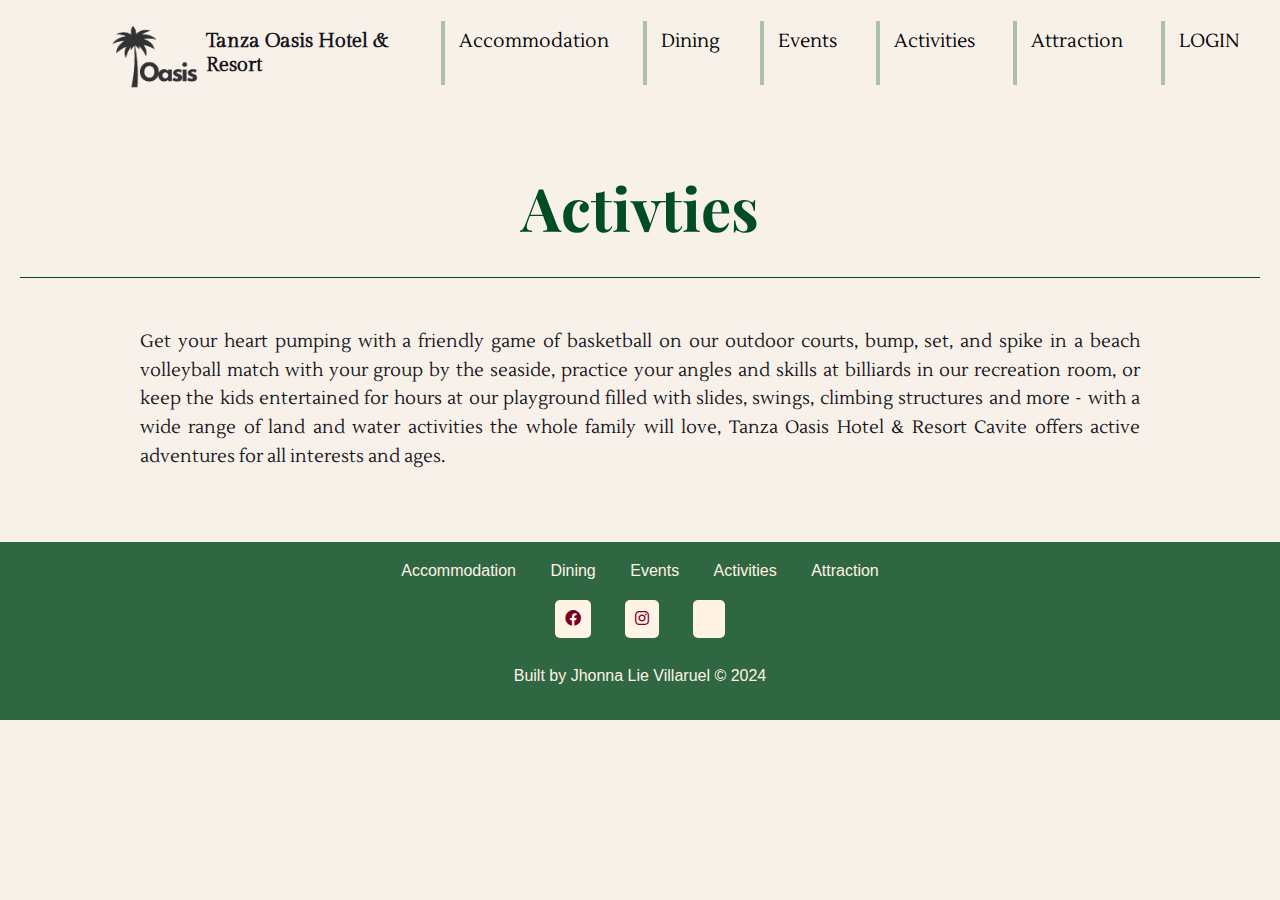
<file: activities.html>
<!DOCTYPE html>
<html lang="en">
  
  <!-- HEAD SECTION -->
<head>
  <meta charset="UTF-8">
  <meta name="viewport" content="width=device-width, initial-scale=1.0">
  <!-- Preconnect to Google Fonts for improved performance -->
  <link rel="preconnect" href="https://fonts.googleapis.com">
  <link rel="preconnect" href="https://fonts.gstatic.com" crossorigin>

  <!-- Importing Google Fonts -->
  <link href="https://fonts.googleapis.com/css2?family=Gilda+Display&family=Great+Vibes&family=Lustria&family=Playfair+Display:ital@1&display=swap" rel="stylesheet">
  <link href="https://fonts.googleapis.com/css2?family=Dancing+Script:wght@700&display=swap" rel="stylesheet">

  <!-- jQuery Library -->
  <script src="https://code.jquery.com/jquery-3.6.4.min.js"></script>

  <!-- Font Awesome Icons -->
  <link rel="stylesheet" href="https://cdnjs.cloudflare.com/ajax/libs/font-awesome/6.0.0/css/all.min.css">

  <!-- Link to External Stylesheet -->
  <link rel="stylesheet" href="style.css">

  <!-- Deferred JavaScript Execution -->
  <script src="animations.js" defer></script>

  <!-- Font Awesome Icons with Integrity Check -->
  <link rel="stylesheet" href="https://cdnjs.cloudflare.com/ajax/libs/font-awesome/6.0.0/css/all.min.css" integrity="sha384-gn5384xqQ1aoWXA+058RXPxPg6fy4IWvTNh0E263XmFcJlSAwiGgFAW/dAiS6JXm" crossorigin="anonymous">
  <!-- Title of the Page -->
  <title>Tanza Oasis Hotel & Resort</title>

  <!-- Favicon for the Browser Tab -->
  <link rel="icon" href="images/logo.png">
    <!-- Header Section -->
    <header>
        <!-- Logo and Site Title -->
        <a href="index.html">
            <h1>
                <img src="images/logo.png" alt="Logo"> Tanza Oasis Hotel & Resort
            </h1>
        </a>
        <!-- Navigation Menu -->
        <nav>
            <ul class="nav-links">
                <li>
                    <a href="accommodations.html">Accommodation</a>
                </li>
                <li><a href="dining.html">Dining</a></li>
                <li><a href="events.html">Events</a></li>
                <li><a href="activities.html">Activities</a></li>
                <li><a href="attractions.html">Attraction</a></li>
                <li><a href="login.html">LOGIN</a></li>

            </ul>
        </nav>
    </header>


        <section id="mission">
            <h1 class="custom-heading"><span>Activties</span> </h1>
            <article>
                <p>Get your heart pumping with a friendly game of basketball on our outdoor courts, bump, set, and spike in a beach volleyball match with your group by the seaside, practice your angles and skills at billiards in our recreation room, or keep the kids entertained for hours at our playground filled with slides, swings, climbing structures and more - with a wide range of land and water activities the whole family will love, Tanza Oasis Hotel & Resort Cavite offers active adventures for all interests and ages.</p>
                
            </article>

        </section>
    <!-- FOOTER SECTION -->
    <footer>
        <!-- Quick Links -->
        <div class="quick-links">
    
                <a href="accommodations.html">Accommodation</a>
                <a href="dining.html">Dining</a>
                <a href="events.html">Events</a>
                <a href="activities.html">Activities</a>
                <a href="attractions.html">Attraction</a>

        </div>

        <!-- Social Links -->
        <div class="social-links">
            <!-- Facebook Icon and Link -->
            <a href="https://www.facebook.com/tanzaoasishotel" class="icon" id="facebook" target="_blank">
                <i class="fab fa-facebook fa-bounce" style="color: #750023;"></i>
            </a>
            <!-- Instagram Icon and Link -->
            <a href="https://www.instagram.com/tanzaoasishotel/" class="icon" id="instagram" target="_blank">
                <i class="fab fa-instagram fa-bounce" style="color: #85002e;"></i>
            </a>
            <!-- Email Icon and Link -->
            <a href="mailto:sales@tanzaoasis.com" class="icon" id="email">
                <i class="fad fa-envelope fa-bounce" style="--fa-primary-color: #7a0035; --fa-secondary-color: #f03888;"></i>
            </a>
        </div>

        <!-- Copyright Notice -->
        <p>Built by Jhonna Lie Villaruel © 2024</p>

    </footer>
</body>
</html>
</file>
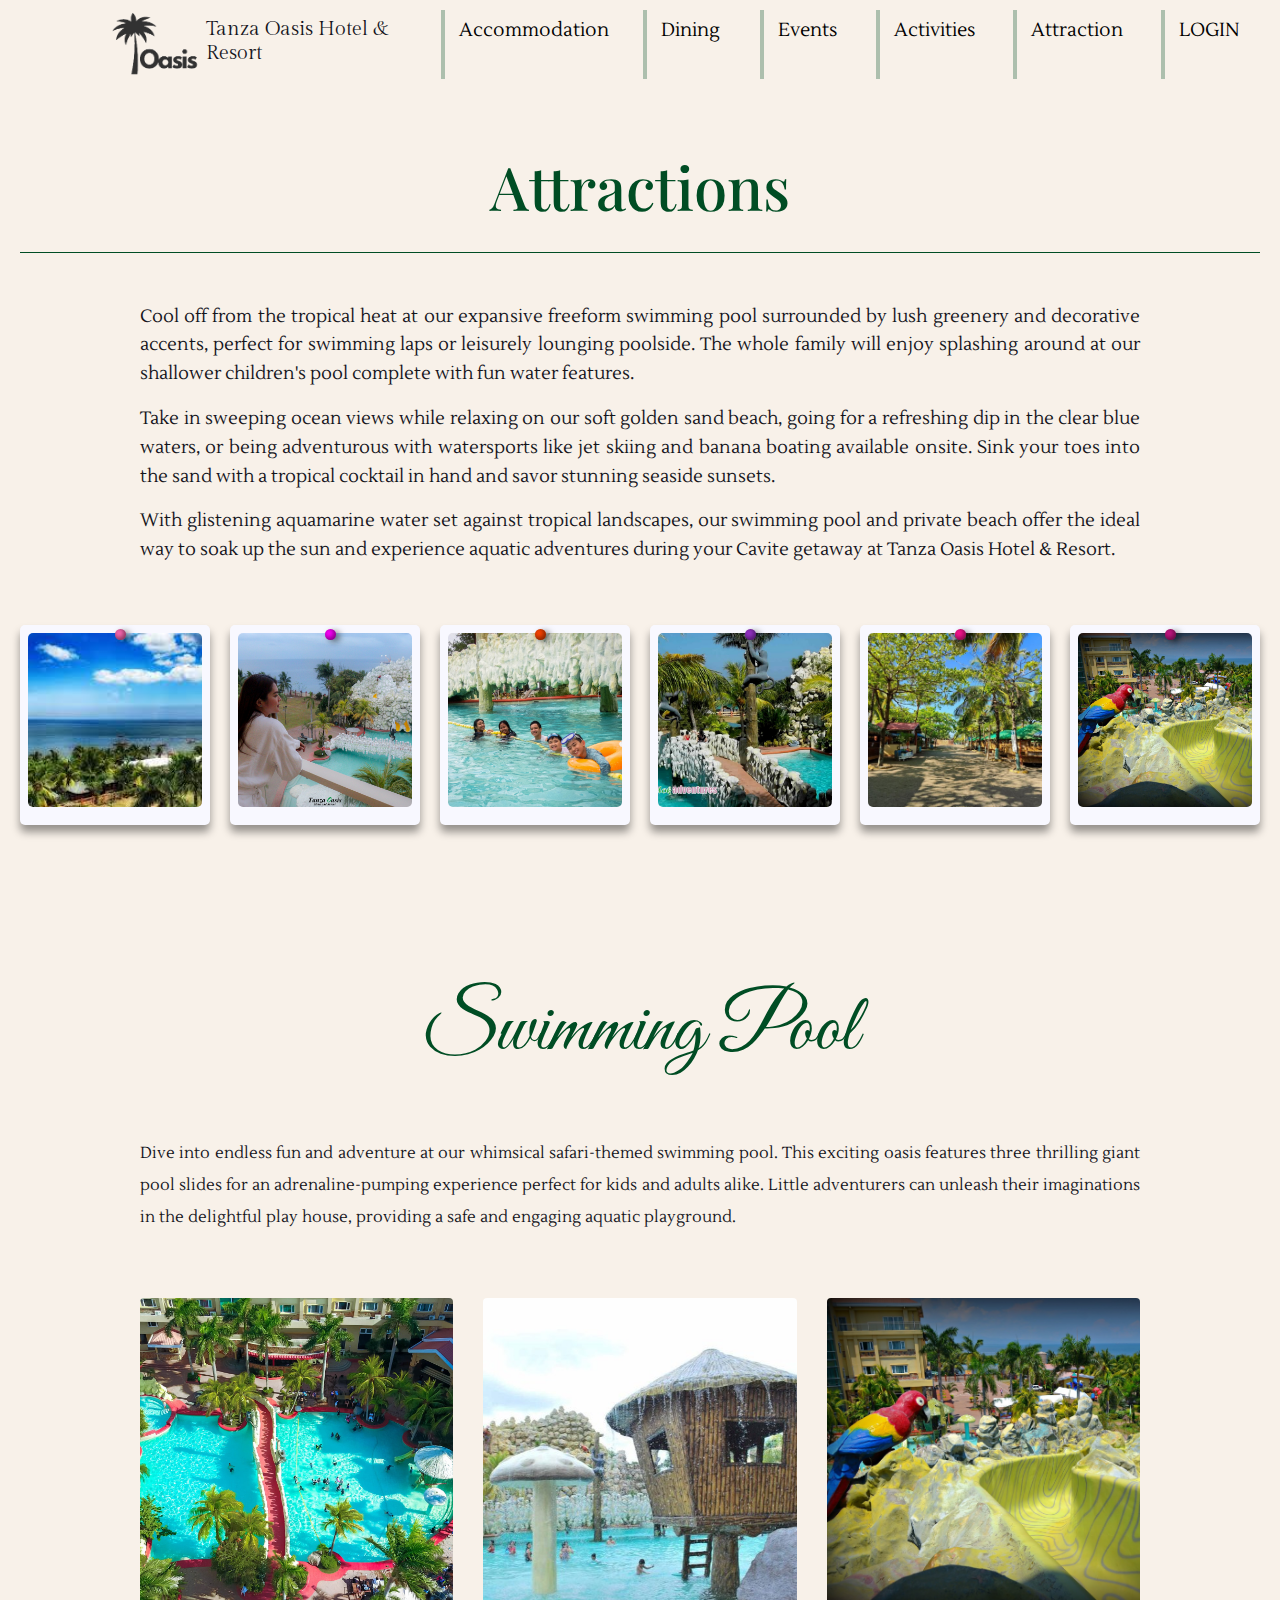
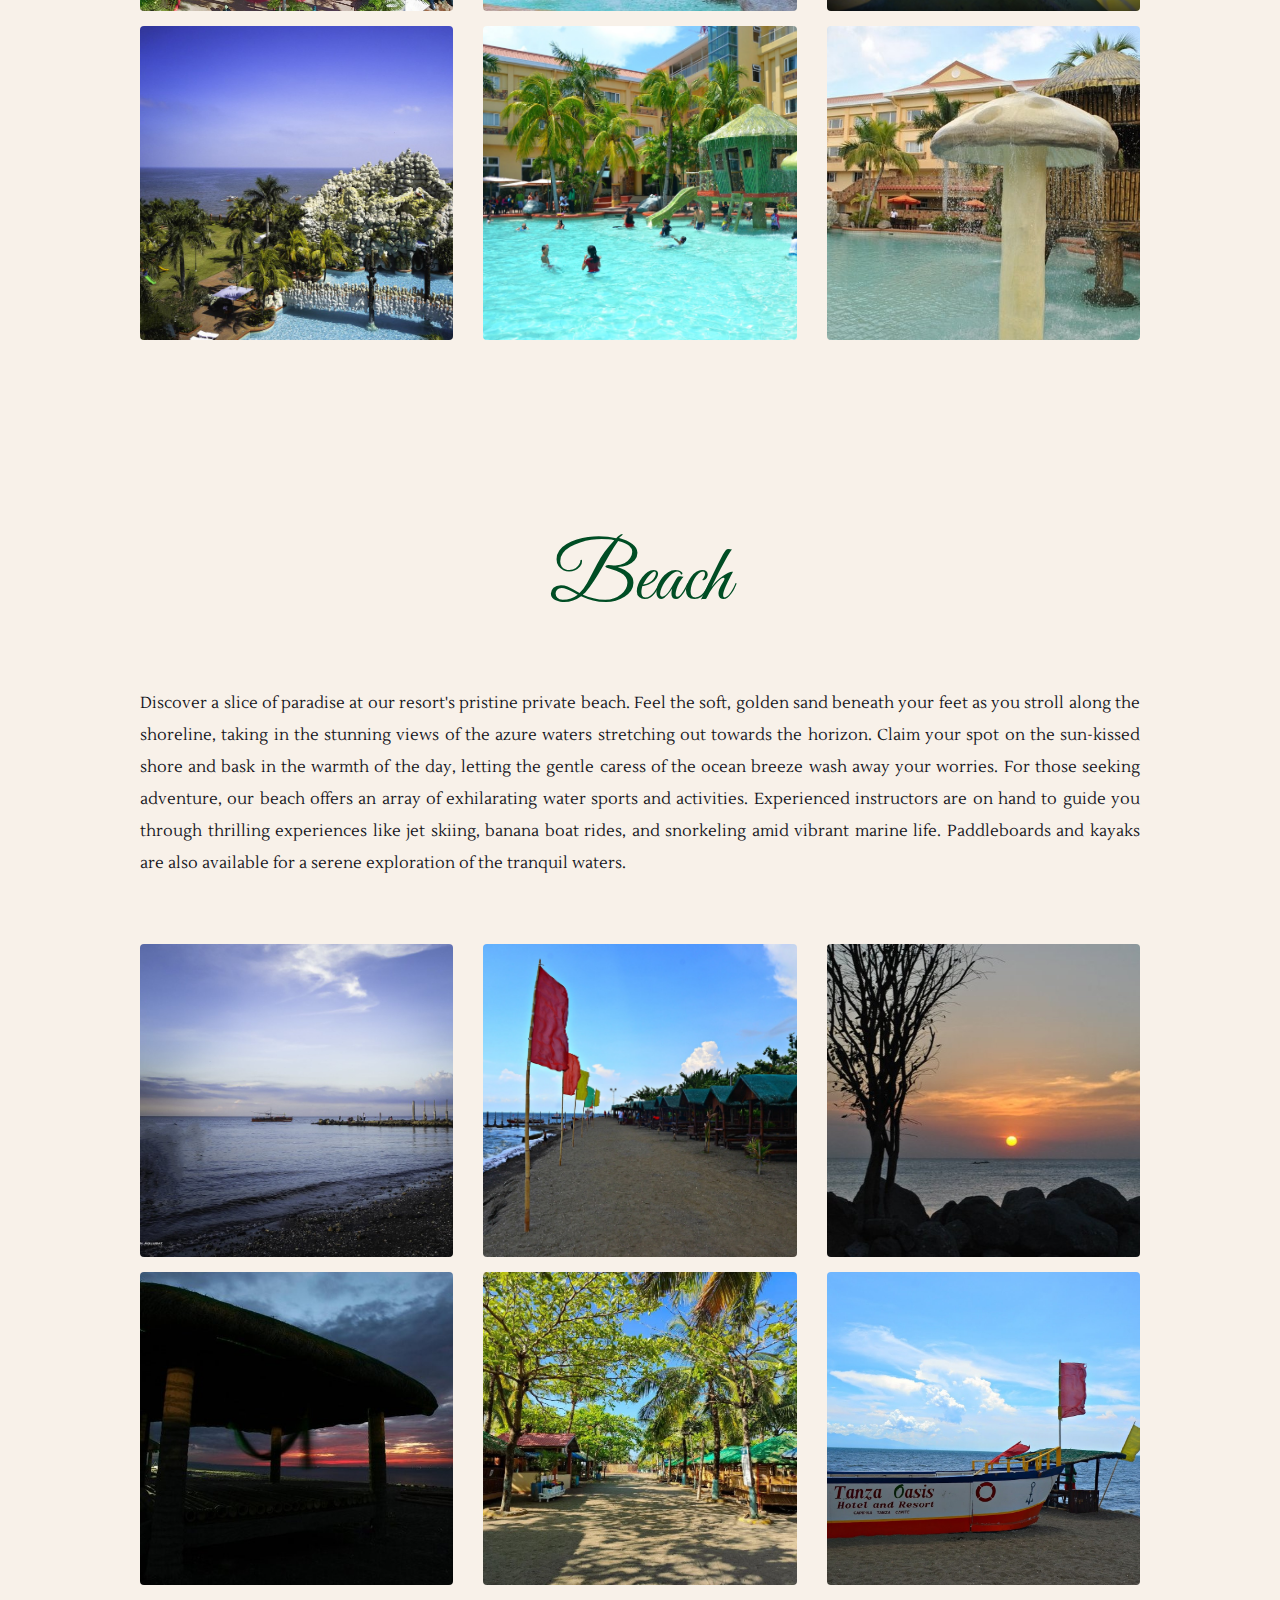
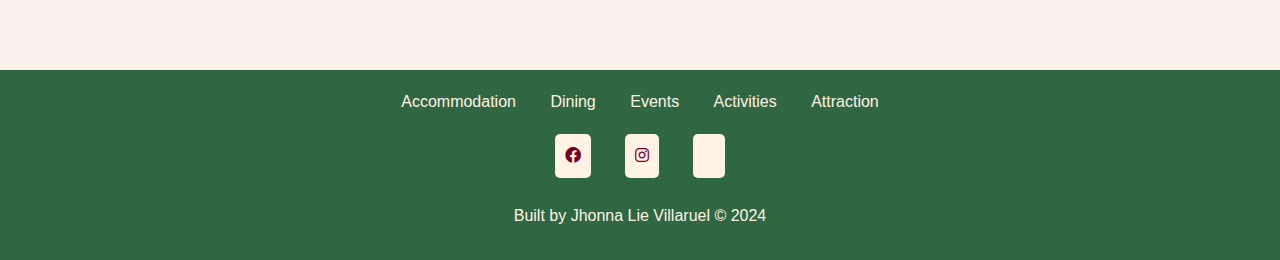
<file: attractions.html>
<!DOCTYPE html>
<html lang="en">
  
  <!-- HEAD SECTION -->
<head>
  <meta charset="UTF-8">
  <meta name="viewport" content="width=device-width, initial-scale=1.0">
  <!-- Preconnect to Google Fonts for improved performance -->
  <link rel="preconnect" href="https://fonts.googleapis.com">
  <link rel="preconnect" href="https://fonts.gstatic.com" crossorigin>

  <!-- Importing Google Fonts -->
  <link href="https://fonts.googleapis.com/css2?family=Gilda+Display&family=Great+Vibes&family=Lustria&family=Playfair+Display:ital@1&display=swap" rel="stylesheet">
  <link href="https://fonts.googleapis.com/css2?family=Dancing+Script:wght@700&display=swap" rel="stylesheet">
  <link rel="stylesheet" href="https://cdn.jsdelivr.net/npm/bootstrap@4.0.0/dist/css/bootstrap.min.css" integrity="sha384-Gn5384xqQ1aoWXA+058RXPxPg6fy4IWvTNh0E263XmFcJlSAwiGgFAW/dAiS6JXm" crossorigin="anonymous">

  <!-- jQuery Library -->
  <script src="https://code.jquery.com/jquery-3.6.4.min.js"></script>

  <!-- Font Awesome Icons -->
  <link rel="stylesheet" href="https://cdnjs.cloudflare.com/ajax/libs/font-awesome/6.0.0/css/all.min.css">

  <!-- Link to External Stylesheet -->
  <link rel="stylesheet" href="style.css">

  <!-- Deferred JavaScript Execution -->
  <script src="attractions.js" defer></script>

  <!-- Font Awesome Icons with Integrity Check -->
  <link rel="stylesheet" href="https://cdnjs.cloudflare.com/ajax/libs/font-awesome/6.0.0/css/all.min.css" integrity="sha384-gn5384xqQ1aoWXA+058RXPxPg6fy4IWvTNh0E263XmFcJlSAwiGgFAW/dAiS6JXm" crossorigin="anonymous">
  <!-- Title of the Page -->
  <title>Tanza Oasis Hotel & Resort</title>

  <!-- Favicon for the Browser Tab -->
  <link rel="icon" href="images/logo.png">
    <!-- Header Section -->
    <header>
        <!-- Logo and Site Title -->
        <a href="index.html">
            <h1>
                <img src="images/logo.png" alt="Logo"> Tanza Oasis Hotel & Resort
            </h1>
        </a>
        <!-- Navigation Menu -->
        <nav>
            <ul class="nav-links">
                <li>
                    <a href="accommodations.html">Accommodation</a>
                </li>
                <li><a href="dining.html">Dining</a></li>
                <li><a href="events.html">Events</a></li>
                <li><a href="activities.html">Activities</a></li>
                <li><a href="attractions.html">Attraction</a></li>
                <li><a href="login.html">LOGIN</a></li>

            </ul>
        </nav>
    </header>


        <section id="mission">
            <h1 class="custom-heading"><span>Attractions</span> </h1>
            <article>
                <p>Cool off from the tropical heat at our expansive freeform swimming pool surrounded by lush greenery and decorative accents, perfect for swimming laps or leisurely lounging poolside. The whole family will enjoy splashing around at our shallower children's pool complete with fun water features.

                    </p>
                <p>Take in sweeping ocean views while relaxing on our soft golden sand beach, going for a refreshing dip in the clear blue waters, or being adventurous with watersports like jet skiing and banana boating available onsite. Sink your toes into the sand with a tropical cocktail in hand and savor stunning seaside sunsets.
                    
                    </p>
                <p>With glistening aquamarine water set against tropical landscapes, our swimming pool and private beach offer the ideal way to soak up the sun and experience aquatic adventures during your Cavite getaway at Tanza Oasis Hotel & Resort.</p>
               
            </article>

        </section>



        <main>
            <div id="gallery">
                <figure>
                    <img src="images\attractions\1.jpg" alt="Pink and blue clouds at sunset. " title="Photo by Jeremy Doddridge for Unsplash">
                    <figcaption></figcaption>
                </figure>
                <figure>
                    <img src="images\attractions\2.jpg" alt="Low angle view up into a sky filled with deep blue clouds. " title="Photo by Matthew Brayer for Unsplash">
                    <figcaption></figcaption>
                </figure>
                <figure>
                    <img src="images\attractions\3.jpg" alt="Low angle view up into a sky filled with deep blue clouds. " title="Photo by Matthew Brayer for Unsplash">
                    <figcaption></figcaption>
                </figure>
                <figure>
                    <img src="images\attractions\4.jpg" alt="Low angle view up into a sky filled with deep blue clouds. " title="Photo by Matthew Brayer for Unsplash">
                    <figcaption></figcaption>
                </figure>
                <figure>
                    <img src="images\attractions\Capture.JPG"">
                    <figcaption></figcaption>
                </figure>
                <figure>
                    <img src="images\attractions\att5.JPG" alt="Low angle view up into a sky filled with deep blue clouds. " title="Photo by Matthew Brayer for Unsplash">
                    <figcaption></figcaption>
                </figure>
            </div>
        </main>


        <section class="container">

            <h1 class="custom-heading"> </h1>
            <!-- Main Content -->
            <main>
    
                <article class="act" >
                    <!-- Section Heading -->
                    <h1 class="custom-heading">
                        <span>Swimming Pool</span>
                    </h1>
    
                    <p> 
                        Dive into endless fun and adventure at our whimsical safari-themed swimming pool. This exciting oasis features three thrilling giant pool slides for an adrenaline-pumping experience perfect for kids and adults alike. Little adventurers can unleash their imaginations in the delightful play house, providing a safe and engaging aquatic playground.
                    </p>
                </article>
                
            </main>

            <div class="container">
                <div class="row">
                  <a href="images\attractions\bg1.jpg" data-toggle="lightbox" data-gallery="gallery" class="col-md-4">
                    <img src="images\attractions\bg1.jpg" class="img-fluid rounded">
                  </a>
                  <a href="images\attractions\190650_159275714128959_4320358_n.jpg" data-toggle="lightbox" data-gallery="gallery" class="col-md-4">
                    <img src="images\attractions\190650_159275714128959_4320358_n.jpg" class="img-fluid rounded">
                  </a>
                  <a href="images\attractions\att5.JPG" data-toggle="lightbox" data-gallery="gallery" class="col-md-4">
                    <img src="images\attractions\att5.JPG" class="img-fluid rounded">
                  </a>

                </div>
                <div class="row">
                  <a href="images\attractions\12004978146_0db579c59f_b.jpg" data-toggle="lightbox" data-gallery="gallery" class="col-md-4">
                    <img src="images\attractions\12004978146_0db579c59f_b.jpg" class="img-fluid rounded">
                  </a>
                  <a href="images\attractions\att3.JPG" data-toggle="lightbox" data-gallery="gallery" class="col-md-4">
                    <img src="images\attractions\att3.JPG" class="img-fluid rounded">
                  </a>
                  <a href="images\attractions\197004_159275977462266_2170911_n.jpg" data-toggle="lightbox" data-gallery="gallery" class="col-md-4">
                    <img src="images\attractions\197004_159275977462266_2170911_n.jpg" class="img-fluid rounded">
                  </a>
                </div>
              </div>
    
        </section>


        <section class="container">

            <h1 class="custom-heading"> </h1>
            <!-- Main Content -->
            <main>
    
                <article class="act" >
                    <!-- Section Heading -->
                    <h1 class="custom-heading">
                        <span>Beach</span>
                    </h1>
    
                    <p> 
                        Discover a slice of paradise at our resort's pristine private beach. Feel the soft, golden sand beneath your feet as you stroll along the shoreline, taking in the stunning views of the azure waters stretching out towards the horizon. Claim your spot on the sun-kissed shore and bask in the warmth of the day, letting the gentle caress of the ocean breeze wash away your worries.

                        For those seeking adventure, our beach offers an array of exhilarating water sports and activities. Experienced instructors are on hand to guide you through thrilling experiences like jet skiing, banana boat rides, and snorkeling amid vibrant marine life. Paddleboards and kayaks are also available for a serene exploration of the tranquil waters.
                    </p>
                </article>
                
            </main>

            <div class="container">
                <div class="row">
                  <a href="images\attractions\att.jpg" data-toggle="lightbox" data-gallery="gallery" class="col-md-4">
                    <img src="images\attractions\att.jpg" class="img-fluid rounded">
                  </a>
                  <a href="images\attractions\att4.JPG" data-toggle="lightbox" data-gallery="gallery" class="col-md-4">
                    <img src="images\attractions\att4.JPG" class="img-fluid rounded">
                  </a>
                  <a href="images\attractions\197093_159275547462309_715620_n.jpg" data-toggle="lightbox" data-gallery="gallery" class="col-md-4">
                    <img src="images\attractions\197093_159275547462309_715620_n.jpg" class="img-fluid rounded">
                  </a>

                </div>

                <div class="row">
                  <a href="images/attractions/198218_159275247462339_7017957_n.jpg" data-toggle="lightbox" data-gallery="gallery" class="col-md-4">
                    <img src="images/attractions/198218_159275247462339_7017957_n.jpg" class="img-fluid rounded">
                  </a>
                  <a href="images\attractions\Capture.JPG" data-toggle="lightbox" data-gallery="gallery" class="col-md-4">
                    <img src="images\attractions\Capture.JPG" class="img-fluid rounded">
                  </a>
                  <a href="images\attractions\att1.JPG" data-toggle="lightbox" data-gallery="gallery" class="col-md-4">
                    <img src="images\attractions\att1.JPG" class="img-fluid rounded">
                  </a>

                </div>
              </div>
    
        </section>


    <!-- FOOTER SECTION -->
    <footer>
        <!-- Quick Links -->
        <div class="quick-links">
    
                <a href="accommodations.html">Accommodation</a>
                <a href="dining.html">Dining</a>
                <a href="events.html">Events</a>
                <a href="activities.html">Activities</a>
                <a href="attractions.html">Attraction</a>

        </div>

        <!-- Social Links -->
        <div class="social-links">
            <!-- Facebook Icon and Link -->
            <a href="https://www.facebook.com/tanzaoasishotel" class="icon" id="facebook" target="_blank">
                <i class="fab fa-facebook fa-bounce" style="color: #750023;"></i>
            </a>
            <!-- Instagram Icon and Link -->
            <a href="https://www.instagram.com/tanzaoasishotel/" class="icon" id="instagram" target="_blank">
                <i class="fab fa-instagram fa-bounce" style="color: #85002e;"></i>
            </a>
            <!-- Email Icon and Link -->
            <a href="mailto:sales@tanzaoasis.com" class="icon" id="email">
                <i class="fad fa-envelope fa-bounce" style="--fa-primary-color: #7a0035; --fa-secondary-color: #f03888;"></i>
            </a>
        </div>

        <!-- Copyright Notice -->
        <p>Built by Jhonna Lie Villaruel © 2024</p>

    </footer>
</body>
</html>
</file>
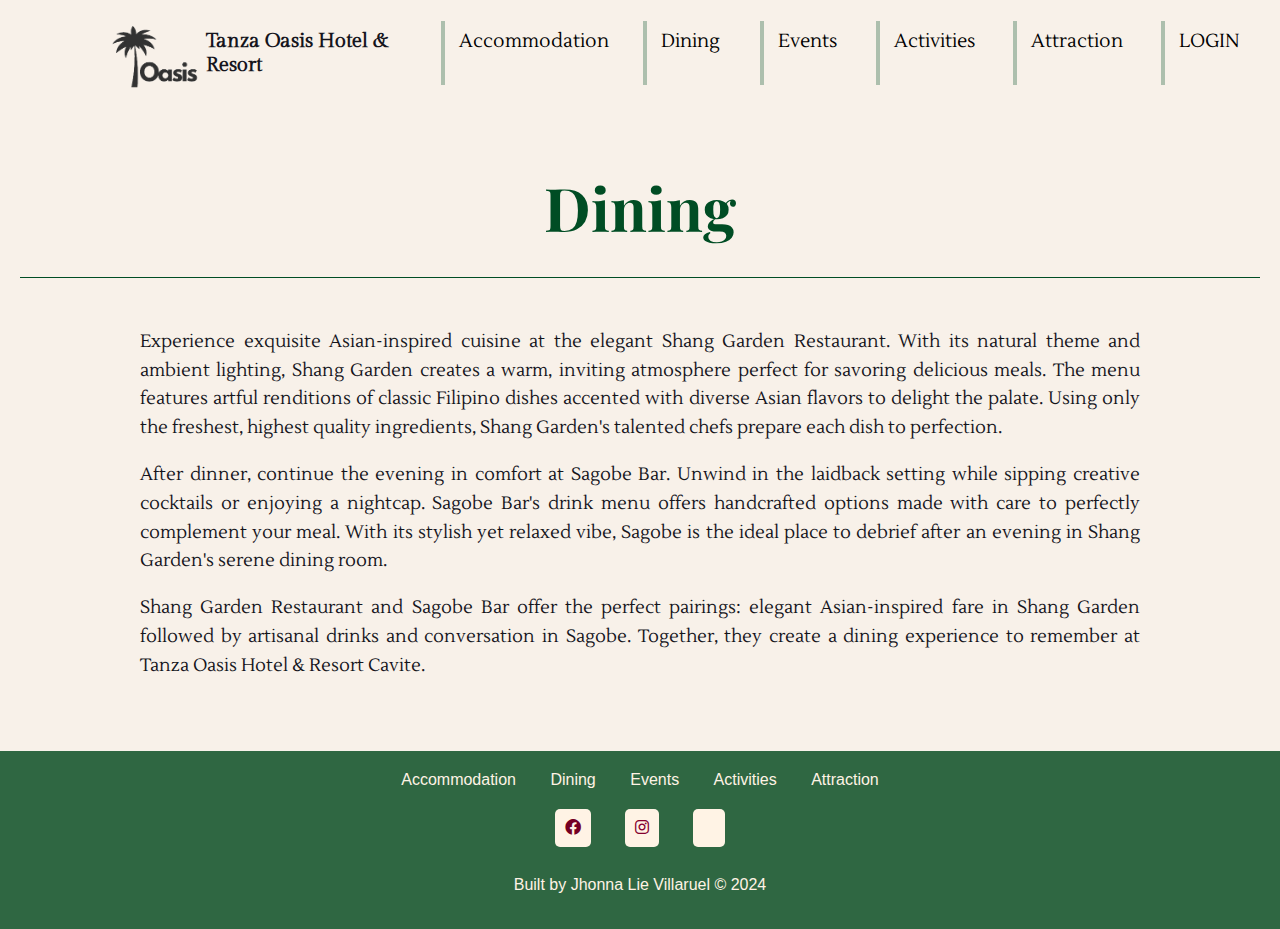
<file: dining.html>
<!DOCTYPE html>
<html lang="en">
  
  <!-- HEAD SECTION -->
<head>
  <meta charset="UTF-8">
  <meta name="viewport" content="width=device-width, initial-scale=1.0">
  <!-- Preconnect to Google Fonts for improved performance -->
  <link rel="preconnect" href="https://fonts.googleapis.com">
  <link rel="preconnect" href="https://fonts.gstatic.com" crossorigin>

  <!-- Importing Google Fonts -->
  <link href="https://fonts.googleapis.com/css2?family=Gilda+Display&family=Great+Vibes&family=Lustria&family=Playfair+Display:ital@1&display=swap" rel="stylesheet">
  <link href="https://fonts.googleapis.com/css2?family=Dancing+Script:wght@700&display=swap" rel="stylesheet">

  <!-- jQuery Library -->
  <script src="https://code.jquery.com/jquery-3.6.4.min.js"></script>

  <!-- Font Awesome Icons -->
  <link rel="stylesheet" href="https://cdnjs.cloudflare.com/ajax/libs/font-awesome/6.0.0/css/all.min.css">

  <!-- Link to External Stylesheet -->
  <link rel="stylesheet" href="style.css">

  <!-- Deferred JavaScript Execution -->
  <script src="animations.js" defer></script>

  <!-- Font Awesome Icons with Integrity Check -->
  <link rel="stylesheet" href="https://cdnjs.cloudflare.com/ajax/libs/font-awesome/6.0.0/css/all.min.css" integrity="sha384-gn5384xqQ1aoWXA+058RXPxPg6fy4IWvTNh0E263XmFcJlSAwiGgFAW/dAiS6JXm" crossorigin="anonymous">

  <!-- Title of the Page -->
  <title>Tanza Oasis Hotel & Resort</title>

  <!-- Favicon for the Browser Tab -->
  <link rel="icon" href="images/logo.png">

</head>

<body>

    <!-- Header Section -->
    <header>
        <!-- Logo and Site Title -->
        <a href="index.html">
            <h1>
                <img src="images/logo.png" alt="Logo"> Tanza Oasis Hotel & Resort
            </h1>
        </a>
        <!-- Navigation Menu -->
        <nav>
            <ul class="nav-links">
                <li>
                    <a href="accommodations.html">Accommodation</a>
                </li>
                <li><a href="dining.html">Dining</a></li>
                <li><a href="events.html">Events</a></li>
                <li><a href="activities.html">Activities</a></li>
                <li><a href="attractions.html">Attraction</a></li>
                <li><a href="login.html">LOGIN</a></li>

            </ul>
        </nav>
    </header>
    <section id="mission">
        <h1 class="custom-heading"><span>Dining</span> </h1>
        <article>
            <p>Experience exquisite Asian-inspired cuisine at the elegant Shang Garden Restaurant. With its natural theme and ambient lighting, Shang Garden creates a warm, inviting atmosphere perfect for savoring delicious meals. The menu features artful renditions of classic Filipino dishes accented with diverse Asian flavors to delight the palate. Using only the freshest, highest quality ingredients, Shang Garden's talented chefs prepare each dish to perfection.

                </p>
            <p>After dinner, continue the evening in comfort at Sagobe Bar. Unwind in the laidback setting while sipping creative cocktails or enjoying a nightcap. Sagobe Bar's drink menu offers handcrafted options made with care to perfectly complement your meal. With its stylish yet relaxed vibe, Sagobe is the ideal place to debrief after an evening in Shang Garden's serene dining room.
                
                </p>
            <p>Shang Garden Restaurant and Sagobe Bar offer the perfect pairings: elegant Asian-inspired fare in Shang Garden followed by artisanal drinks and conversation in Sagobe. Together, they create a dining experience to remember at Tanza Oasis Hotel & Resort Cavite.</p>
        </article>

    </section>

    <!-- FOOTER SECTION -->
    <footer>
        <!-- Quick Links -->
        <div class="quick-links">
    
                <a href="accommodations.html">Accommodation</a>
                <a href="dining.html">Dining</a>
                <a href="events.html">Events</a>
                <a href="activities.html">Activities</a>
                <a href="attractions.html">Attraction</a>

        </div>

        <!-- Social Links -->
        <div class="social-links">
            <!-- Facebook Icon and Link -->
            <a href="https://www.facebook.com/tanzaoasishotel" class="icon" id="facebook" target="_blank">
                <i class="fab fa-facebook fa-bounce" style="color: #750023;"></i>
            </a>
            <!-- Instagram Icon and Link -->
            <a href="https://www.instagram.com/tanzaoasishotel/" class="icon" id="instagram" target="_blank">
                <i class="fab fa-instagram fa-bounce" style="color: #85002e;"></i>
            </a>
            <!-- Email Icon and Link -->
            <a href="mailto:sales@tanzaoasis.com" class="icon" id="email">
                <i class="fad fa-envelope fa-bounce" style="--fa-primary-color: #7a0035; --fa-secondary-color: #f03888;"></i>
            </a>
        </div>

        <!-- Copyright Notice -->
        <p>Built by Jhonna Lie Villaruel © 2024</p>

    </footer>
</body>
</html>
</file>
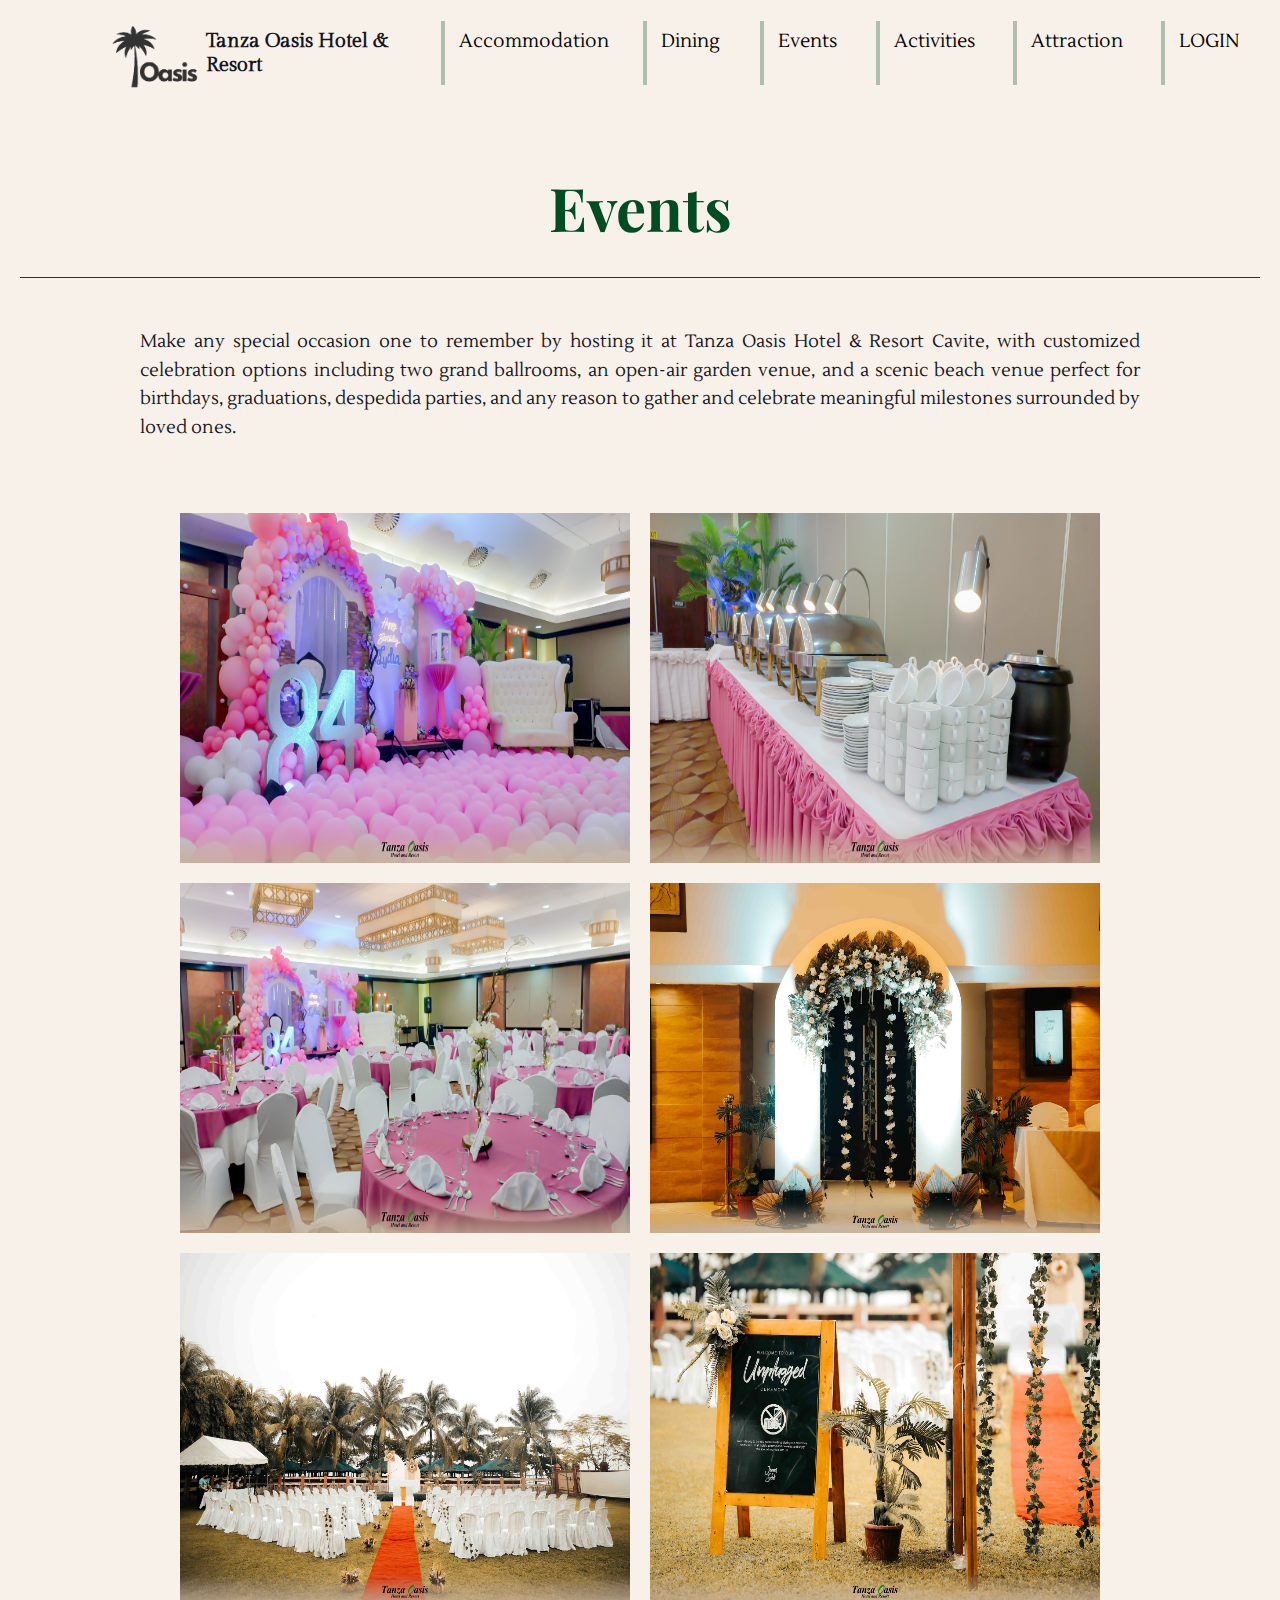
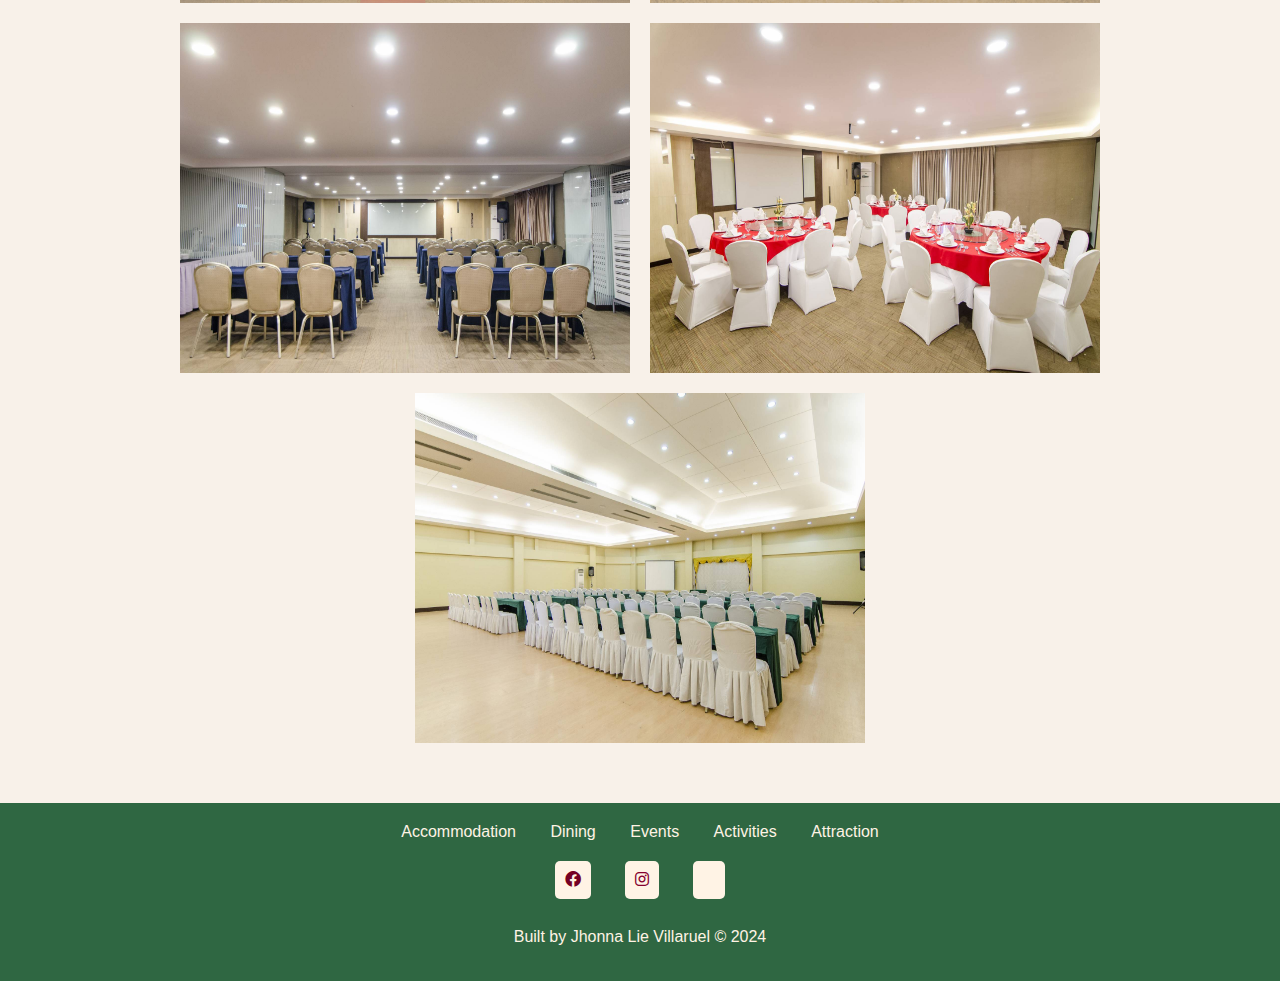
<file: events.html>
<!DOCTYPE html>
<html lang="en">
  
  <!-- HEAD SECTION -->
<head>
  <meta charset="UTF-8">
  <meta name="viewport" content="width=device-width, initial-scale=1.0">
  <!-- Preconnect to Google Fonts for improved performance -->
  <link rel="preconnect" href="https://fonts.googleapis.com">
  <link rel="preconnect" href="https://fonts.gstatic.com" crossorigin>

  <!-- Importing Google Fonts -->
  <link href="https://fonts.googleapis.com/css2?family=Gilda+Display&family=Great+Vibes&family=Lustria&family=Playfair+Display:ital@1&display=swap" rel="stylesheet">
  <link href="https://fonts.googleapis.com/css2?family=Dancing+Script:wght@700&display=swap" rel="stylesheet">

  <!-- jQuery Library -->
  <script src="https://code.jquery.com/jquery-3.6.4.min.js"></script>

  <!-- Font Awesome Icons -->
  <link rel="stylesheet" href="https://cdnjs.cloudflare.com/ajax/libs/font-awesome/6.0.0/css/all.min.css">

  <!-- Link to External Stylesheet -->
  <link rel="stylesheet" href="style.css">

  <!-- Deferred JavaScript Execution -->
  <script src="animations.js" defer></script>

  <!-- Font Awesome Icons with Integrity Check -->
  <link rel="stylesheet" href="https://cdnjs.cloudflare.com/ajax/libs/font-awesome/6.0.0/css/all.min.css" integrity="sha384-gn5384xqQ1aoWXA+058RXPxPg6fy4IWvTNh0E263XmFcJlSAwiGgFAW/dAiS6JXm" crossorigin="anonymous">

  <!-- Title of the Page -->
  <title>Tanza Oasis Hotel & Resort</title>

  <!-- Favicon for the Browser Tab -->
  <link rel="icon" href="images/logo.png">

</head>

<body>

    <!-- Header Section -->
    <header>
        <!-- Logo and Site Title -->
        <a href="index.html">
            <h1>
                <img src="images/logo.png" alt="Logo"> Tanza Oasis Hotel & Resort
            </h1>
        </a>
        <!-- Navigation Menu -->
        <nav>
            <ul class="nav-links">
                <li>
                    <a href="accommodations.html">Accommodation</a>
                </li>
                <li><a href="dining.html">Dining</a></li>
                <li><a href="events.html">Events</a></li>
                <li><a href="activities.html">Activities</a></li>
                <li><a href="attractions.html">Attraction</a></li>
                <li><a href="login.html">LOGIN</a></li>

            </ul>
        </nav>
    </header>
    <section id="mission">
        <h1 class="custom-heading"><span>Events</span> </h1>
        <article>
            <p>Make any special occasion one to remember by hosting it at Tanza Oasis Hotel & Resort Cavite, with customized celebration options including two grand ballrooms, an open-air garden venue, and a scenic beach venue perfect for birthdays, graduations, despedida parties, and any reason to gather and celebrate meaningful milestones surrounded by loved ones.</p>

        </article>

    </section>

    <div class="gallery-image">
        <div class="img-box">
          <img src="images\events\bd6.jpg" alt="" />
          <div class="transparent-box">
            <div class="caption">
              <p>Birthday</p>
              <!-- <p class="opacity-low">Pink Themed</p> -->
            </div>
          </div> 
        </div>
        <div class="img-box">
          <img src="images\events\bd7.jpg" alt="" />
          <div class="transparent-box">
            <div class="caption">
              <p>Birthday</p>
            </div>
          </div>
        </div>
        <div class="img-box">
          <img src="images\events\bd8.jpg" alt="" />
          <div class="transparent-box">
            <div class="caption">
              <p>Birthday</p>
            </div>
          </div>
        </div>
        <div class="img-box">
          <img src="images\events\k1.jpg" alt="" />
          <div class="transparent-box">
            <div class="caption">
              <p>Garden Wedding</p>
            </div>
          </div> 
        </div>
        <div class="img-box">
          <img src="images\events\k4.jpg" alt="" />
          <div class="transparent-box">
            <div class="caption">
              <p>Garden Wedding</p>
            </div>
          </div> 
        </div>
        <div class="img-box">
          <img src="images\events\k6.jpg" alt="" />
          <div class="transparent-box">
            <div class="caption">
              <p>Garden Wedding</p>
            </div>
          </div> 
        </div>
        <div class="img-box">
            <img src="images\events\corporate.jpg" alt="" />
            <div class="transparent-box">
              <div class="caption">
                <p>Corporate</p>
              </div>
            </div> 
          </div>
          <div class="img-box">
            <img src="images\events\corporate1.jpg" alt="" />
            <div class="transparent-box">
              <div class="caption">
                <p>Corporate</p>
              </div>
            </div> 
          </div>
          <div class="img-box">
            <img src="images\events\corporate2.jpg" alt="" />
            <div class="transparent-box">
              <div class="caption">
                <p>Corporate</p>
              </div>
            </div> 
          </div>
      </div>

    <!-- FOOTER SECTION -->
    <footer>
        <!-- Quick Links -->
        <div class="quick-links">
    
                <a href="accommodations.html">Accommodation</a>
                <a href="dining.html">Dining</a>
                <a href="events.html">Events</a>
                <a href="activities.html">Activities</a>
                <a href="attractions.html">Attraction</a>

        </div>

        <!-- Social Links -->
        <div class="social-links">
            <!-- Facebook Icon and Link -->
            <a href="https://www.facebook.com/tanzaoasishotel" class="icon" id="facebook" target="_blank">
                <i class="fab fa-facebook fa-bounce" style="color: #750023;"></i>
            </a>
            <!-- Instagram Icon and Link -->
            <a href="https://www.instagram.com/tanzaoasishotel/" class="icon" id="instagram" target="_blank">
                <i class="fab fa-instagram fa-bounce" style="color: #85002e;"></i>
            </a>
            <!-- Email Icon and Link -->
            <a href="mailto:sales@tanzaoasis.com" class="icon" id="email">
                <i class="fad fa-envelope fa-bounce" style="--fa-primary-color: #7a0035; --fa-secondary-color: #f03888;"></i>
            </a>
        </div>

        <!-- Copyright Notice -->
        <p>Built by Jhonna Lie Villaruel © 2024</p>

    </footer>



    
</body>
</html>
</file>
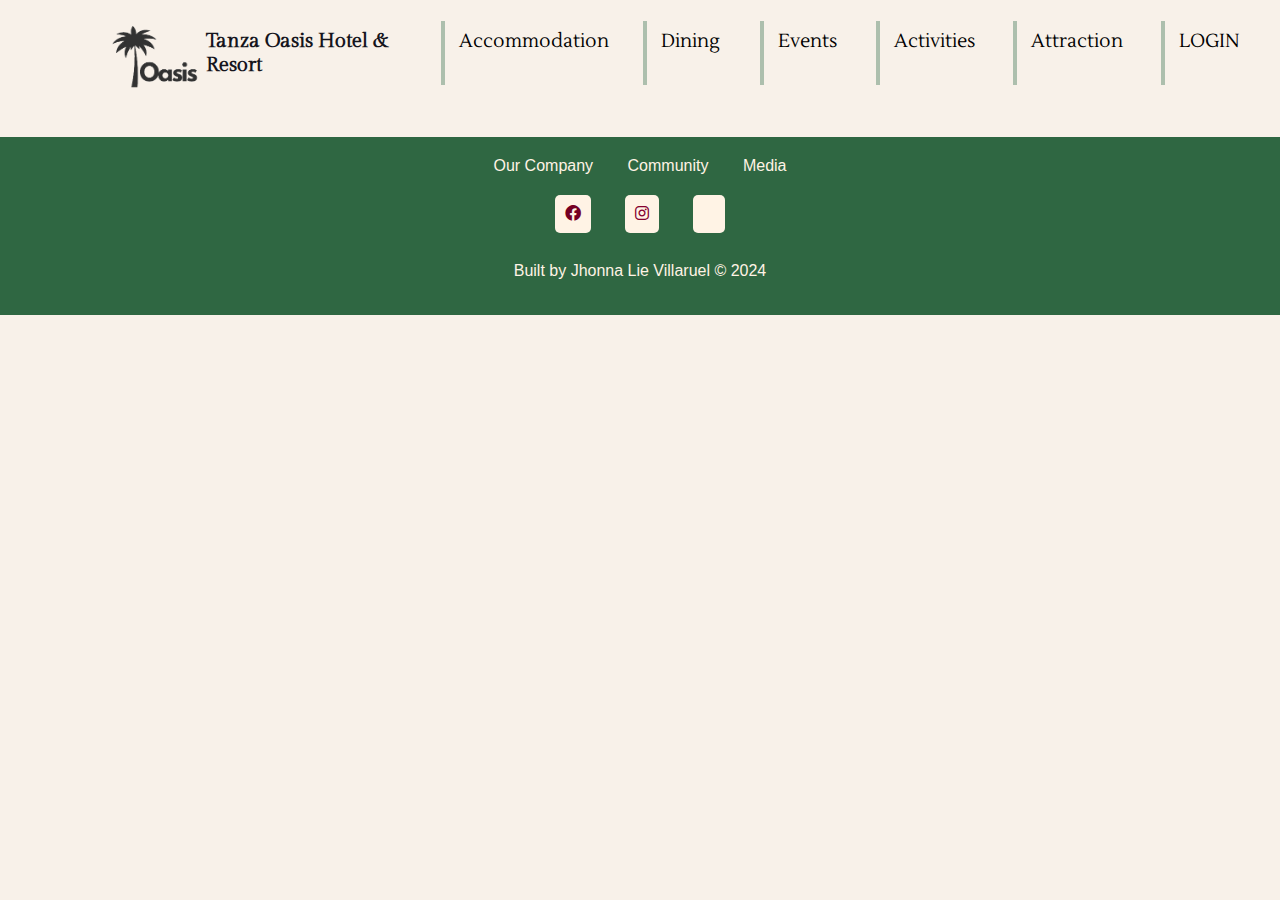
<file: login.html>
<!DOCTYPE html>
<html lang="en">
  
  <!-- HEAD SECTION -->
<head>
  <meta charset="UTF-8">
  <meta name="viewport" content="width=device-width, initial-scale=1.0">
  <!-- Preconnect to Google Fonts for improved performance -->
  <link rel="preconnect" href="https://fonts.googleapis.com">
  <link rel="preconnect" href="https://fonts.gstatic.com" crossorigin>

  <!-- Importing Google Fonts -->
  <link href="https://fonts.googleapis.com/css2?family=Gilda+Display&family=Great+Vibes&family=Lustria&family=Playfair+Display:ital@1&display=swap" rel="stylesheet">
  <link href="https://fonts.googleapis.com/css2?family=Dancing+Script:wght@700&display=swap" rel="stylesheet">

  <!-- jQuery Library -->
  <script src="https://code.jquery.com/jquery-3.6.4.min.js"></script>

  <!-- Font Awesome Icons -->
  <link rel="stylesheet" href="https://cdnjs.cloudflare.com/ajax/libs/font-awesome/6.0.0/css/all.min.css">

  <!-- Link to External Stylesheet -->
  <link rel="stylesheet" href="style.css">

  <!-- Deferred JavaScript Execution -->
  <script src="animations.js" defer></script>

  <!-- Font Awesome Icons with Integrity Check -->
  <link rel="stylesheet" href="https://cdnjs.cloudflare.com/ajax/libs/font-awesome/6.0.0/css/all.min.css" integrity="sha384-gn5384xqQ1aoWXA+058RXPxPg6fy4IWvTNh0E263XmFcJlSAwiGgFAW/dAiS6JXm" crossorigin="anonymous">
  <!-- Title of the Page -->
  <title>Tanza Oasis Hotel & Resort</title>

  <!-- Favicon for the Browser Tab -->
  <link rel="icon" href="images/logo.png">
    <!-- Header Section -->
    <header>
        <!-- Logo and Site Title -->
        <a href="index.html">
            <h1>
                <img src="images/logo.png" alt="Logo"> Tanza Oasis Hotel & Resort
            </h1>
        </a>
        <!-- Navigation Menu -->
        <nav>
            <ul class="nav-links">
                <li>
                    <a href="accommodations.html">Accommodation</a>
                </li>
                <li><a href="dining.html">Dining</a></li>
                <li><a href="events.html">Events</a></li>
                <li><a href="activities.html">Activities</a></li>
                <li><a href="attractions.html">Attraction</a></li>
                <li><a href="login.html">LOGIN</a></li>

            </ul>
        </nav>
    </header>


    <!-- FOOTER SECTION -->
    <footer>
        <!-- Quick Links -->
        <div class="quick-links">
            <a href="our_company.html">Our Company</a>
            <a href="community.html">Community</a>
            <a href="media.html">Media</a>
        </div>

        <!-- Social Links -->
        <div class="social-links">
            <!-- Facebook Icon and Link -->
            <a href="https://fb.com" class="icon" id="facebook" target="_blank">
                <i class="fab fa-facebook fa-bounce" style="color: #750023;"></i>
            </a>
            <!-- Instagram Icon and Link -->
            <a href="https://www.instagram.com" class="icon" id="instagram" target="_blank">
                <i class="fab fa-instagram fa-bounce" style="color: #85002e;"></i>
            </a>
            <!-- Email Icon and Link -->
            <a href="mailto:jhonnalievillaruel@example.com" class="icon" id="email">
                <i class="fad fa-envelope fa-bounce" style="--fa-primary-color: #7a0035; --fa-secondary-color: #f03888;"></i>
            </a>
        </div>

        <!-- Copyright Notice -->
        <p>Built by Jhonna Lie Villaruel © 2024</p>

    </footer>
</body>
</html>
</file>
<file: style.css>
body {
  margin: 0;
  padding:0;
  background: #F8F1E9;
  font-family: Poppins, sans-serif;
  /* font-family: 'Gilda Display', serif;
  font-family: 'Great Vibes', cursive; 
  font-family: 'Lustria', serif;
  font-family: 'Dancing Script', cursive;
  */
}

/* Header styles */
header {
  background-color: #F8F1E9;
  padding: 1rem;
  display: flex;
  justify-content: space-between;
  align-items: center;
  position: sticky;
  top: 0;
  z-index: 100;
}

header h1 {
  color: #000000;
  display: flex;
  align-items: center;
  font-family: 'Gilda Display', cursive;
  font-size: 20px;
  color: #15151C;
  margin-left: 20px;
}

header h1 img {
  width: 100px;
  height: auto; /* Adjusted to maintain aspect ratio */
  margin-right: auto;
  margin-left: 70px;
  margin-bottom: -50px;
  margin-top: -45px;
}



/* Navigation styles */
.nav-links {
    display: flex;
    justify-content: flex-end;
    list-style-type: none;
    margin: 0;
    padding: 0;
}

nav a {
    color: #000000;
    text-decoration: none;
    padding: 0.5rem 1rem;
    margin: 0 1rem;
    font-size: 1.2rem;
    position: relative; 
}

/* Pull right and left */
.nav-links a:before,
.nav-links a:after {
    position: absolute;
    width: 2px;
    height: 100%;
    top: 0px;
    content: '';
    background: #004D24;
    opacity: 0.3;
    transition: all 0.3s;
}

.nav-links a:before {
    left: 0px;
}

.nav-links a:after {
    right: 0px;
}

.nav-links a:hover:before,
.nav-links a:hover:after {
    width: 100%;
}

nav a.active:before,
nav a.active:after {
    width: 100%;
}


/* Container styles */
.container {
  margin: 0 auto;
  padding: 20px;
  text-align: center;

}


/* Main Wrapper styles */
.main_wrapper {
  margin-top: 80px;
  display: inline-block;
  padding: 30px;
  background: rgba(248, 241, 233, 0.7);
  border-radius: 20px;
  width: 70%;
}

/* .main_wrapper {
  display: inline-block; 
  flex-direction: column; 
  justify-content: center;
  align-items: center; 
  padding: 30px;
  background: rgba(248, 241, 233, 0.7);
  border-radius: 20px;
  width: 40%;
} */



/* Custom Heading styles */
.custom-heading {
  padding: 20px;
  margin-top: 20px;
  color: #000000;
  font-size: 1.5em;
  font-family: 'Lustria', serif;
}

.custom-heading2 {
  font-size: 1em;
  color: #15151C;
  font-family: 'Lustria', serif;
}

.custom-heading2 span {
  font-size: 1em;
  color: 	#058743;
  font-family: 'Lustria', serif;
}

.custom-heading span {
  color: #004D24;
  font-family: 'Playfair Display', serif;
  display: inline-block;
  font-size: 4em;
  transition: transform 0.5s, color 0.2s;
}

.custom-heading span:hover {
  color: 	#058743;
  transform: scale3d(0.95, 1.05, 1);
}
#mission {
  padding: 20px;
  text-align: center; /* Center align */
}

#mission article {
  margin-bottom: 20px;
  margin-left: 100px;
  margin-right: 100px;
margin-top: 50px;
}

#mission p {
  font-family: 'Lustria', serif;
  font-size: 18px;
  line-height: 1.6;
  color: #15151C;
  text-align: justify;
}
#mission h1.custom-heading {
  border-bottom: 1px solid #004D24; 
  padding-bottom: 30px;
}
#mission h1.custom-heading span {
  font-size: 2.5em; 
}


#home {
    height: 85vh;
    position: relative;
    background-image: url('images/bg1.jpg');
    overflow: hidden;
    }

.slideshow-background {
    position: absolute;
    top: 0;
    left: 0;
    width: 100%;
    height: 100%;
    background-size: cover;
    background-position: center;
    animation: slideshow 4s infinite; 
}

@keyframes slideshow {
    0% {
        opacity: 1;
    }

    25% {
        opacity: 0;
    }

    50% {
        opacity: 0;
    }

    75% {
        opacity: 1;
    }

    100% {
        opacity: 1;
    }
}


/* ABOUT */


#about, #media, #community {
    display: block;
    margin: 0;
    padding: 0;
    height: 70vh;
    background-color: #F8F1E9;
    position: relative;
    text-align: center;
    overflow: hidden;
}


main {
    display: flex;
    flex: 1;
}


  .sideimage {
      width: 40%; 
      margin: 0; 
      padding: 0; 
      overflow: hidden; 
  }

  .sideimage img {
    width: 100%; 
    display: block; 
}



article {
  flex: 1;
  padding: 0 20px; 
}

.left h1 {
  margin-top: 30px;
  font-size: 1em;
  text-align: left;
  margin-bottom: 10px;
}
.left p {
  font-family: 'Lustria', serif;
  font-weight: 300;
  font-size: 16px;
  text-align: left;

  color: #15151C;
}
.left p {
  line-height: 2;
  padding: 30px;
}

p span {
  color: #004D24;
}


.comm h1 {
  margin-top: 30px;
  font-size: 1em;
  text-align: right;
  margin-bottom: 10px;
}
.comm p {
  font-family: 'Lustria', serif;
  font-weight: 300;
  font-size: 16px;
  text-align: right;

  color: #15151C;
}
.comm p {
  line-height: 2;
  padding: 30px;
}


/* Add styles to hide the content initially */
.left {
    opacity: 0;
    transform: translateX(-50px); 
    transition: opacity 0.5s ease, transform 0.5s ease; 
}
.comm {
  opacity: 0;
  transform: translateX(+50px); 
  transition: opacity 0.5s ease, transform 0.5s ease; 
}

.left.visible,.comm.visible {
    opacity: 1;
    transform: translateX(0); 
}



.button-48 {
  appearance: none;
  background-color: #96ee89;
  border-width: 0;
  box-sizing: border-box;
  color: #000000;
  cursor: pointer;
  display: inline-block;
  font-family: Clarkson,Helvetica,sans-serif;
  font-size: 14px;
  font-weight: 500;
  letter-spacing: 0;
  line-height: 1em;
  margin: 0;
  opacity: 1;
  outline: 0;
  padding: 1em 2em;
  position: relative;
  text-align: center;
  text-decoration: none;
  text-rendering: geometricprecision;
  text-transform: uppercase;
  transition: opacity 300ms cubic-bezier(.694, 0, 0.335, 1),background-color 100ms cubic-bezier(.694, 0, 0.335, 1),color 100ms cubic-bezier(.694, 0, 0.335, 1);
  user-select: none;
  -webkit-user-select: none;
  touch-action: manipulation;
  vertical-align: baseline;
  white-space: nowrap;
}

.button-48:before {
  animation: opacityFallbackOut .5s step-end forwards;
  backface-visibility: hidden;
  background-color: 	#50cc60;
  clip-path: polygon(-1% 0, 0 0, -25% 100%, -1% 100%);
  content: "";
  height: 100%;
  left: 0;
  position: absolute;
  top: 0;
  transform: translateZ(0);
  transition: clip-path .5s cubic-bezier(.165, 0.84, 0.44, 1), -webkit-clip-path .5s cubic-bezier(.165, 0.84, 0.44, 1);
  width: 100%;
}

.button-48:hover:before {
  animation: opacityFallbackIn 0s step-start forwards;
  clip-path: polygon(0 0, 101% 0, 101% 101%, 0 101%);
}

.button-48:after {
  background-color: 		#00d062;
}

.button-48 span {
  z-index: 1;
  position: relative;
  color: #000000;
}

/* PRODUCTS */

 

#products {
  align-items: center;
  margin: 70px;
}

#products > h1.custom-heading {
  margin-top: -20px;
  font-size: 1em; 
  text-align: Center;
  margin-bottom: 5px;
}


.products p {
  font-family: 'Lustria', serif;
  font-weight: 300;
  font-size: 20px;
  text-align: left;

  color: #15151C;
}
.products p {
  line-height: 2;
  padding: 10px;
}
.box-container {
    display: flex;
    flex-wrap: wrap;
    justify-content: flex-start;
    align-items: flex-start;
    margin-bottom: 70px;
}

.box {
    width: 450px;
    height: 300px; 
    text-align: center;
    background-color: #84b08d;

    border-radius: 10px;
    /* padding: 35px; */
    box-shadow: 0px 4px 8px rgba(0, 0, 0, 0.1);
    /* margin: 15px; */
    transition: background-color 0.3s, transform 0.3s, box-shadow 0.3s, color 0.3s;
}

.box:hover {
    background-color: #629473; 
    transform: scale(1.05); /* Scale the box on hover */
    box-shadow: 0px 8px 16px rgba(0, 0, 0, 0.2); /* Add a shadow on hover */
}

.box:hover p {
    color: #FFFFFF; /* Change text color on hover */
}

/* .box img {
    width: 450px;
    height: 350px;
    display: block;
    margin: 0 auto 15px;
} */

.box img {
  width: 100%; 
  height: 100%; 
  display: block;
}
.box p {
    font-size: 16px;
    color: #000000;
    margin: 0;
    margin-top: -8px;
    text-align: center;

}
    





.container-sub-title {
    font-size: 50px;
    color: rgba(255, 255, 255, 1);
    font-size: 3em;
    margin-top: 10px;
    
}


footer {
  background-color: #2f6742; 
  color: #FFF3E5;
  text-align: center;
  padding: 20px;
  margin-top: 30px;
  box-sizing: border-box; /* Include padding and border in the total width */

}

footer p {
  margin-top: 30px;
}

.quick-links a, .social-links a {
  color: #FFF3E5; 
  text-decoration: none;
  margin: 0 15px;
}

.quick-links a:hover, .social-links a:hover {
  color: #84b08d; 
}

.social-links .icon {
  display: inline-block;
  background-color: #FFF3E5; 
  padding: 10px;
  border-radius: 5px; /* Slightly rounded corners */
  transition: background-color 0.3s;
}

.social-links .icon:hover {
  background-color: #84b08d; 
}

.social-links {
  margin-top: 20px; /* Adjusted margin for spacing between quick links and social links */
}



/* Responsive styles using media queries */
@media screen and (max-width: 768px) {
  header h1 {
    font-size: 18px;
  }

  header h1 img {
    width: 80px;
  }

  .nav-links {
    flex-direction: column;
    align-items: center;
    text-align: center;
  }

  nav a {
    margin: 0.5rem 0;
  }

  .main_wrapper {
    width: 90%;
  }

  textarea {
    width: 100%;
  }

  main {
    flex-direction: column;
  }

  .sideimage {
    width: 20%;
    margin-bottom: 20px;
  }

  .sideimage img {
    width: 100%;
  }

  article {
    padding: 0 20px;
  }

  .box {
    width: 100%;
    margin: 15px 0;
  }

  #about {
    padding: 10px;
  }
}

@media screen and (max-width: 480px) {
  #about > h1.custom-heading {
    font-size: 0.8em;
  }

  p {
    font-size: 10px;
  }

  article p {
    padding: 15px;
  }

  textarea {
    padding: 8px;
  }

  #skills > h1.custom-heading {
    font-size: 0.8em;
  }

  .box {
    width: 80%;
    margin: 15px 0;
    padding: 20px;
  }

  #about {
    padding: 5px;
  }
}

.container_rooms {
	margin: 0 auto;
	max-width: 700px;
	max-height: 100vh;
  padding-left: 50px;
  padding-right: 50px;
}

.xy-center {
	position: absolute;
	top: 50%;
	left: 50%;
	transform: translate(-50%, -50%);
}

.transition {
	transition: all 350ms ease-in-out;
}

.r-3-2 {
	width: 90%;
	padding-bottom: 66.667%;
	background-color: #ddd;
}

.image-holder {
	background-size: cover;
	background-position: center center;
	background-repeat: no-repeat;
}

/* Main Styles */
.gallery-wrapper {
	position: relative;
	overflow: hidden;
}

.gallery {
	position: relative;
	white-space: nowrap;
	font-size: 0;
}

.item-wrapper {
	cursor: pointer;
	width: 23%; /* arbitrary value */
	display: inline-block;
}

.gallery-item { opacity: 0.5; }
.gallery-item.active { opacity: 1; }

.controls {
	font-size: 0;
	border-top: none;
}
.move-btn {
	display: inline-block;
	width: 50%;
	border: none;
  color: #ccc;
	background-color: transparent;
	padding: 0.2em 1.5em;
}
.move-btn:first-child {border-right: none;}
.move-btn.left  { cursor: w-resize; }
.move-btn.right { cursor: e-resize; }

#rooms {
  display: block;
  margin: 0;
  padding: 0;
  background-color: #F8F1E9;
  position: relative;
  text-align: center;
  overflow: hidden;
  font-weight: 300;
  font-size: 16px;
}




.r h1 {
  margin-top: 30px;
  font-size: 1em; 
  text-align: left;
  margin-bottom: 10px;
  margin-right: 50px;
}

.r h1 span {
  font-family: 'Great Vibes', cursive;
  font-size: 5em;
}


.r p {
  font-family: 'Lustria', serif;
  font-weight: 300;
  font-size: 16px;
  text-align: justify;
  margin-right: 0px;

  color: #15151C;
}
.r p {
  line-height: 2;
  padding: 30px;
}

ul {
  list-style: none;
  font-family: 'Lustria', serif;
  font-weight: 300;
  font-size: 16px;
}

/* https://codepen.io/naufaladrian/pen/qByxbbm */

.card__bullets {
  line-height: 1.4;
}

.card__bullets li::before {
  display: inline-block;
  content: url("data:image/svg+xml,%3Csvg xmlns='http://www.w3.org/2000/svg' viewBox='0 0 512 512' width='16' title='check' fill='%23dddddd'%3E%3Cpath d='M173.898 439.404l-166.4-166.4c-9.997-9.997-9.997-26.206 0-36.204l36.203-36.204c9.997-9.998 26.207-9.998 36.204 0L192 312.69 432.095 72.596c9.997-9.997 26.207-9.997 36.204 0l36.203 36.204c9.997 9.997 9.997 26.206 0 36.204l-294.4 294.401c-9.998 9.997-26.207 9.997-36.204-.001z' /%3E%3C/svg%3E");
  transform: translatey(0.25ch);
  margin-right: 1ch;
}

.flow > * + * {
  margin-top: var(--flow-space, 1.25em);
}

.cta {
  display: block;
  align-self: end;
  margin: 1em 0 0.5em 0;
  text-align: center;
  text-decoration: none;
  color: #fff;
  background-color: #0d0d0d;
  padding: 0.7em;
  border-radius: 10px;
  font-size: 1rem;
  font-weight: 600;
}

.card-container {
  display: grid;
  grid-template-columns: repeat(auto-fit, minmax(200px, 1fr));
  gap: 4em;
  align-items: start;
  padding: 3em 6em 3em 6em;

}

.card {
  --flow-space: 0.5em;
  flex: 1 1 14rem;
  padding: 1.5em 2em;
  display: grid;
  grid-template-rows: auto auto auto 1fr;
  align-items: start;
  gap: 1.25em;
  color: #eceff1;
  background-color: #5F4A2F;
  border: 1px solid #eceff133;
  border-radius: 15px;
}

/* .r h1.custom-heading {
  border-bottom: 1px solid #004D24; 
  padding-bottom: 30px;
} */

.card p {
  font-family: 'Lustria', serif;
  font-weight: 300;
  font-size: 16px;
}
.card h2 {
  margin-bottom: 1rem;
  font-family: 'Lustria', serif;
  font-size: 2em;
}

.cutoff-text{
  display:-webkit-box;
  overflow:hidden;
  -webkit-box-orient:vertical;
  -webkit-line-clamp:5;
  position:relative;
}

.expand-button{
  box-shadow: 0 6px 4px -4px rgba(0,0,0,0.5);
  appearance:none;
  border:1px solid black;
  padding :0.5rem;
  border-radius:0.25rem;
  cursor:pointer;
  margin-top:1rem;

  display: block;
  align-self: end;
  text-align: center;
  text-decoration: none;
  color: #fff;
  background-color: #5F4A2F;
  border-radius: 10px;
  font-size: 1rem;
  font-weight: 600;
}
/* .expand-button:hover{
  background-color:#ccc;
} */
.expand-button::before{
  content:"⌄"
}
.expand-button:checked::before{
  content:"˄"
}
.cutoff-text:has(+ .expand-button:checked){
    -webkit-line-clamp:unset;
}


#rooms h1.custom-heading {
  border-bottom: 1px solid #004D24; 
  padding-bottom: 30px;
}




/* events */
/* https://codepen.io/heyDante/pen/bxEYOw */

.gallery-image {
padding: 20px;
display: flex;
flex-wrap: wrap;
justify-content: center;
}

.gallery-image img {
height: 350px;
width: 450px;
transform: scale(1.0);
transition: transform 0.4s ease;
}

.img-box {
box-sizing: content-box;
margin: 10px;
height: 350px;
width: 450px;
overflow: hidden;
display: inline-block;
color: white;
position: relative;
background-color: white;
}

.caption {
position: absolute;
bottom: 5px;
left: 20px;
opacity: 0.0;
transition: transform 0.3s ease, opacity 0.3s ease;
}

.transparent-box {
height: 350px;
width: 450px;
background-color:rgba(0, 0, 0, 0);
position: absolute;
top: 0;
left: 0;
transition: background-color 0.3s ease;
}

.img-box:hover img { 
transform: scale(1.1);
}

.img-box:hover .transparent-box {
background-color:rgba(0, 0, 0, 0.5);
}

.img-box:hover .caption {
transform: translateY(-20px);
opacity: 1.0;
}

.img-box:hover {
cursor: pointer;
}

.caption > p:nth-child(2) {
font-size: 1.5em;
}

.opacity-low {
opacity: 0.5;
}


/* attractions */
/* https://codepen.io/wakana-k/pen/WNLrWMm */



p {
	line-height: 1;
}
a {
	color: crimson;
	text-decoration: none;
}
img {
	-moz-user-select: none;
	-webkit-user-select: none;
	-ms-user-select: none;
	user-select: none;
	pointer-events: none;
}
#gallery {
	position: relative;
	left: calc(-1 * var(--adjust-size));
	display: grid;
	grid-template-columns: repeat(auto-fit, minmax(150px, 1fr));
	gap: 20px;
	max-width: 100vw;
	padding: 20px;
	-webkit-perspective: 0;
	perspective: 0;
}
#gallery figure:nth-child(7n) {
	--duration: 1s;
	--pin-color: crimson;
}
#gallery figure:nth-child(7n + 1) {
	--duration: 1.8s;
	--pin-color: hotpink;
}
#gallery figure:nth-child(7n + 2) {
	--duration: 1.3s;
	--pin-color: magenta;
}
#gallery figure:nth-child(7n + 3) {
	--duration: 1.5s;
	--pin-color: orangered;
}
#gallery figure:nth-child(7n + 4) {
	--duration: 1.1s;
	--pin-color: darkorchid;
}
#gallery figure:nth-child(7n + 5) {
	--duration: 1.6s;
	--pin-color: deeppink;
}
#gallery figure:nth-child(7n + 6) {
	--duration: 1.2s;
	--pin-color: mediumvioletred;
}
#gallery figure:nth-child(3n) {
	--angle: 3deg;
}
#gallery figure:nth-child(3n + 1) {
	--angle: -3.3deg;
}
#gallery figure:nth-child(3n + 2) {
	--angle: 2.4deg;
}
#gallery figure:nth-child(odd) {
	--direction: alternate;
}
#gallery figure:nth-child(even) {
	--direction: alternate-reverse;
}
#gallery figure {
	--angle: 3deg;
	--count: 5;
	--duration: 1s;
	--delay: calc(-0.5 * var(--duration));
	--direction: alternate;
	--pin-color: red;

	position: relative;
	display: inline-block;
	margin: var(--adjust-size);
	padding: 0.5rem;
	border-radius: 5px;
	box-shadow: 0 7px 8px rgba(0, 0, 0, 0.4);
	width: 100%;
	height: auto;
	text-align: center;
	background-color: ghostwhite;
	background-size: cover;
	background-position: center;
	background-blend-mode: multiply;

	transform-origin: center 0.22rem;
	will-change: transform;
	break-inside: avoid;
	overflow: hidden;
	outline: 1px solid transparent;
	-webkit-backface-visibility: hidden;
	backface-visibility: hidden;
}
#gallery.active figure {
	animation-duration: var(--duration), 1.5s;
	animation-delay: var(--delay),
		calc(var(--delay) + var(--duration) * var(--count));
	animation-timing-function: ease-in-out;
	animation-iteration-count: var(--count), 1;
	animation-direction: var(--direction), normal;
	animation-fill-mode: both;
	animation-name: swing, swingEnd;
}
#gallery figure:after {
	position: absolute;
	top: 0.22rem;
	left: 50%;
	width: 0.7rem;
	height: 0.7rem;
	content: "";
	background: var(--pin-color);
	border-radius: 50%;
	box-shadow: -0.1rem -0.1rem 0.3rem 0.02rem rgba(0, 0, 0, 0.5) inset;
	filter: drop-shadow(0.3rem 0.15rem 0.2rem rgba(0, 0, 0, 0.5));
	transform: translateZ(0);
	z-index: 2;
}
figure img {
	aspect-ratio: 1 /1;
	width: 100%;
	object-fit: cover;
	display: block;
	border-radius: 5px;
	margin-bottom: 10px;
	z-index: 1;
}
figure figcaption {
	font-size: 14px;
	font-weight: 400;
	overflow: hidden;
	white-space: nowrap;
	text-overflow: ellipsis;
	z-index: 1;
}
figure h2 {
	color: crimson;
	font-size: 22px;
}
figure p {
	font-size: 17px;
}
figure small {
	font-size: 12px;
}
figure > div {
	width: 100%;
	height: 100%;
	position: relative;
	display: flex;
	justify-content: center;
	align-items: center;
}
@keyframes swing {
	0% {
		transform: rotate3d(0, 0, 1, calc(-1 * var(--angle)));
	}
	100% {
		transform: rotate3d(0, 0, 1, var(--angle));
	}
}
@keyframes swingEnd {
	to {
		transform: rotate3d(0, 0, 1, 0deg);
	}
}
#info {
	position: relative;
	text-align: center;
	z-index: 1;
}
#info a {
	font-size: 1.1rem;
}

@media (min-width: 800px) {
	#gallery {
		grid-template-columns: repeat(auto-fit, minmax(180px, 1fr));
	}
}

.row {
  margin: 15px;
}

.act h1 {
  margin-top: 30px;
  font-size: 1em; /* Adjust the font size as needed */
  text-align: center;

}

.act h1 span {
  font-family: 'Great Vibes', cursive;
  font-size: 5em;
}


.act p {
  font-family: 'Lustria', serif;
  font-weight: 300;
  font-size: 16px;
  text-align: justify;
  margin-bottom: 0%;
  color: #15151C;
}
.act p {
  line-height: 2;
  padding: 30px;
}

.act {
  margin-bottom: 0px;
}
</file>
